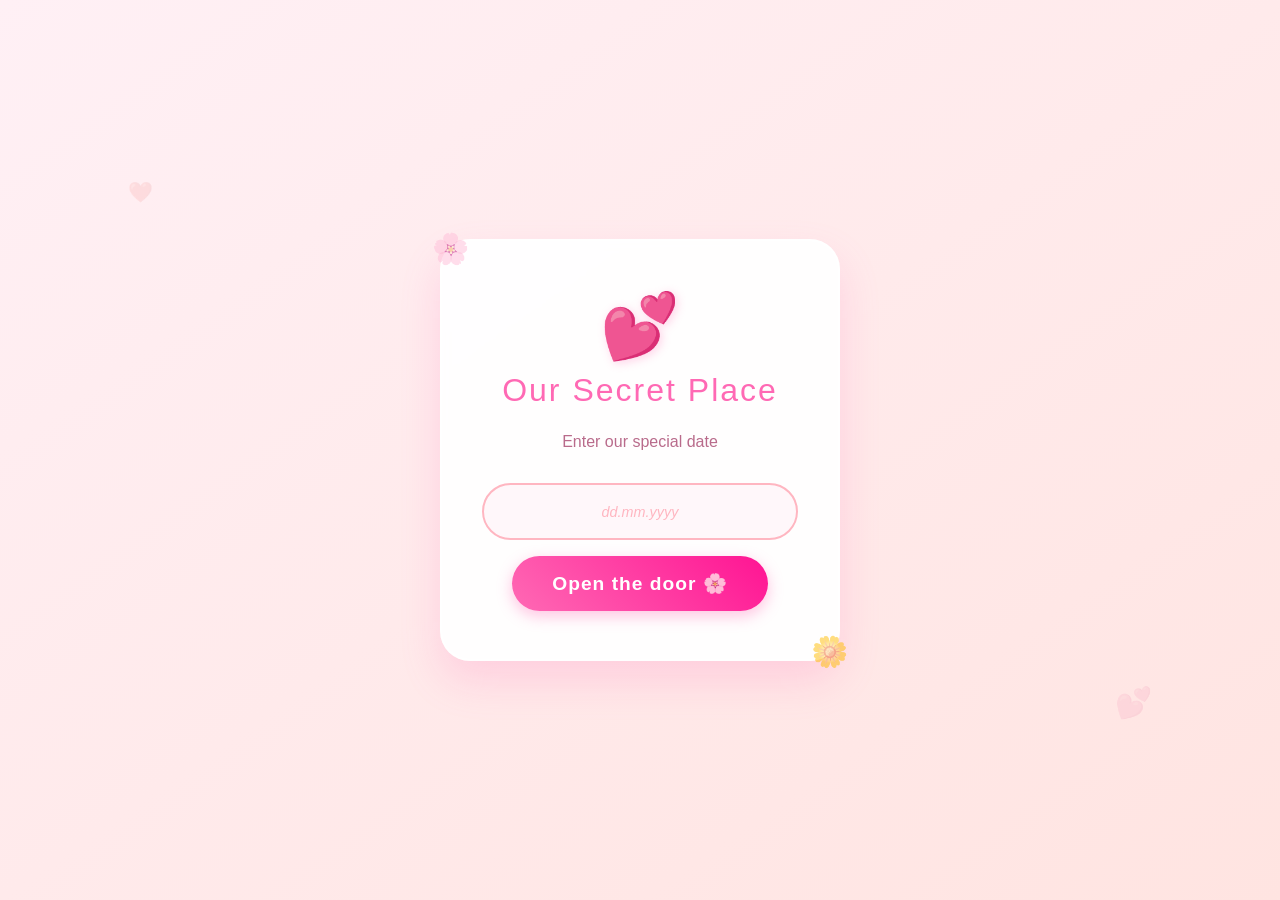
<file: index.html>
<!DOCTYPE html>
<html lang="en">
<head>
    <meta charset="UTF-8">
    <meta name="viewport" content="width=device-width, initial-scale=1.0">
    <title>Secret Garden 💕</title>
    <link rel="stylesheet" href="css/index.css">
    <link rel="icon" type="image/svg+xml" href="data:image/svg+xml,<svg xmlns='http://www.w3.org/2000/svg' viewBox='0 0 16 16'><text y='14' font-size='16'>💕</text></svg>">
</head>
<body>
    <div class="container">
        <h1>💕</h1>
        <h2>Our Secret Place</h2>
        <p class="prompt">Enter our special date</p>
        <input type="password" id="password" placeholder="dd.mm.yyyy">
        <button id="openBtn">Open the door 🌸</button>
        <p id="error">❌ Not quite right, try again</p>
    </div>

    <script src="js/index.js"></script>
</body>
</html>
</file>
<file: css/index.css>
/* Reset & basic setup */
* {
    margin: 0;
    padding: 0;
    box-sizing: border-box;
}
body {
    font-family: 'Segoe UI', 'Arial', sans-serif;
    background: linear-gradient(145deg, #fff0f5 0%, #ffe4e1 100%);
    min-height: 100vh;
    display: flex;
    justify-content: center;
    align-items: center;
    overflow-x: hidden;
    position: relative;
}

/* Floating background hearts */
body::before {
    content: '❤️';
    position: absolute;
    font-size: 20px;
    opacity: 0.1;
    animation: float 6s infinite;
    left: 10%;
    top: 20%;
}
body::after {
    content: '💕';
    position: absolute;
    font-size: 30px;
    opacity: 0.1;
    animation: float 8s infinite;
    right: 10%;
    bottom: 20%;
}

/* Container */
.container {
    text-align: center;
    background: rgba(255, 255, 255, 0.95);
    padding: 3rem 2.5rem;
    border-radius: 30px;
    box-shadow: 0 20px 40px rgba(255, 105, 180, 0.2);
    backdrop-filter: blur(5px);
    border: 2px solid rgba(255, 255, 255, 0.5);
    max-width: 400px;
    width: 90%;
    position: relative;
    z-index: 1;
}

/* Decorative corners */
.container::before {
    content: '🌸';
    position: absolute;
    top: -10px;
    left: -10px;
    font-size: 30px;
    opacity: 0.5;
    animation: wiggle 3s infinite;
}
.container::after {
    content: '🌼';
    position: absolute;
    bottom: -10px;
    right: -10px;
    font-size: 30px;
    opacity: 0.5;
    animation: wiggle 3s infinite reverse;
}

/* Headings */
h1 {
    font-size: 4rem;
    margin-bottom: 0.5rem;
    animation: bounce 2s infinite;
    text-shadow: 2px 2px 10px rgba(255, 105, 180, 0.3);
}
h2 {
    color: #ff69b4;
    margin-bottom: 1.5rem;
    font-size: 2rem;
    font-weight: 300;
    letter-spacing: 2px;
}
.prompt {
    color: #b96b8b;
    margin-bottom: 1rem;
}

/* Input */
input {
    width: 100%;
    padding: 1rem;
    margin: 1rem 0;
    border: 2px solid #ffb6c1;
    border-radius: 50px;
    font-size: 1.1rem;
    text-align: center;
    outline: none;
    transition: all 0.3s ease;
    background: rgba(255, 240, 245, 0.5);
}
input:focus {
    border-color: #ff69b4 !important;
    box-shadow: 0 0 15px #ffb6c1;
    background-color: #fff0f5;
    transform: scale(1.02);
}

/* Placeholder cute style */
input::placeholder {
    color: #ffb6c1;
    font-size: 0.9rem;
    font-style: italic;
}

/* Button */
button {
    background: linear-gradient(45deg, #ff69b4, #ff1493);
    color: white;
    border: none;
    padding: 1rem 2.5rem;
    font-size: 1.2rem;
    border-radius: 50px;
    cursor: pointer;
    transition: all 0.3s ease;
    box-shadow: 0 5px 15px rgba(255, 105, 180, 0.4);
    font-weight: bold;
    letter-spacing: 1px;
}
button:hover {
    transform: scale(1.05);
    background: linear-gradient(45deg, #ff1493, #ff69b4);
    box-shadow: 0 5px 20px #ffb6c1;
}

/* Error message */
#error {
    color: #ff69b4;
    font-size: 0.9rem;
    background: #fff0f5;
    padding: 0.5rem;
    border-radius: 50px;
    border: 1px dashed #ffb6c1;
    display: none;
    margin-top: 1rem;
}

/* Animations */
@keyframes bounce {
    0%,100% { transform: translateY(0); }
    50% { transform: translateY(-10px); }
}
@keyframes wiggle {
    0%,100% { transform: rotate(0deg); }
    25% { transform: rotate(10deg); }
    75% { transform: rotate(-10deg); }
}
@keyframes cutePop {
    0% { transform: scale(0) rotate(0deg); opacity: 0; }
    50% { transform: scale(1.3) rotate(10deg); opacity: 1; }
    100% { transform: scale(0) rotate(20deg); opacity: 0; }
}
@keyframes sadFloat {
    0% { transform: translate(-50%, -50%) scale(1); opacity: 1; }
    50% { transform: translate(-50%, -80%) scale(1.2); opacity: 0.8; }
    100% { transform: translate(-50%, -200%) scale(0); opacity: 0; }
}
@keyframes float {
    0%,100% { transform: translateY(0) rotate(0deg); }
    50% { transform: translateY(-20px) rotate(10deg); }
}

/* Shake for wrong password */
@keyframes cuteShake {
    0%,100% { transform: translateX(0); }
    25% { transform: translateX(-5px) rotate(-2deg); }
    50% { transform: translateX(5px) rotate(2deg); }
    75% { transform: translateX(-3px) rotate(-1deg); }
}
.cute-shake {
    animation: cuteShake 0.4s ease-in-out;
}

/* Happy bounce */
@keyframes happyBounce {
    0%,100% { transform: scale(1); }
    25% { transform: scale(1.05) rotate(-2deg); }
    50% { transform: scale(1.1) rotate(2deg); }
    75% { transform: scale(1.05) rotate(-1deg); }
}
.happy-bounce {
    animation: happyBounce 0.8s ease-in-out;
}

/* Responsive */
@media(max-width:480px) {
    .container { padding: 2rem 1.5rem; }
    h1 { font-size: 3rem; }
    h2 { font-size: 1.5rem; }
    button { padding: 0.8rem 2rem; font-size: 1rem; }
}
</file>
